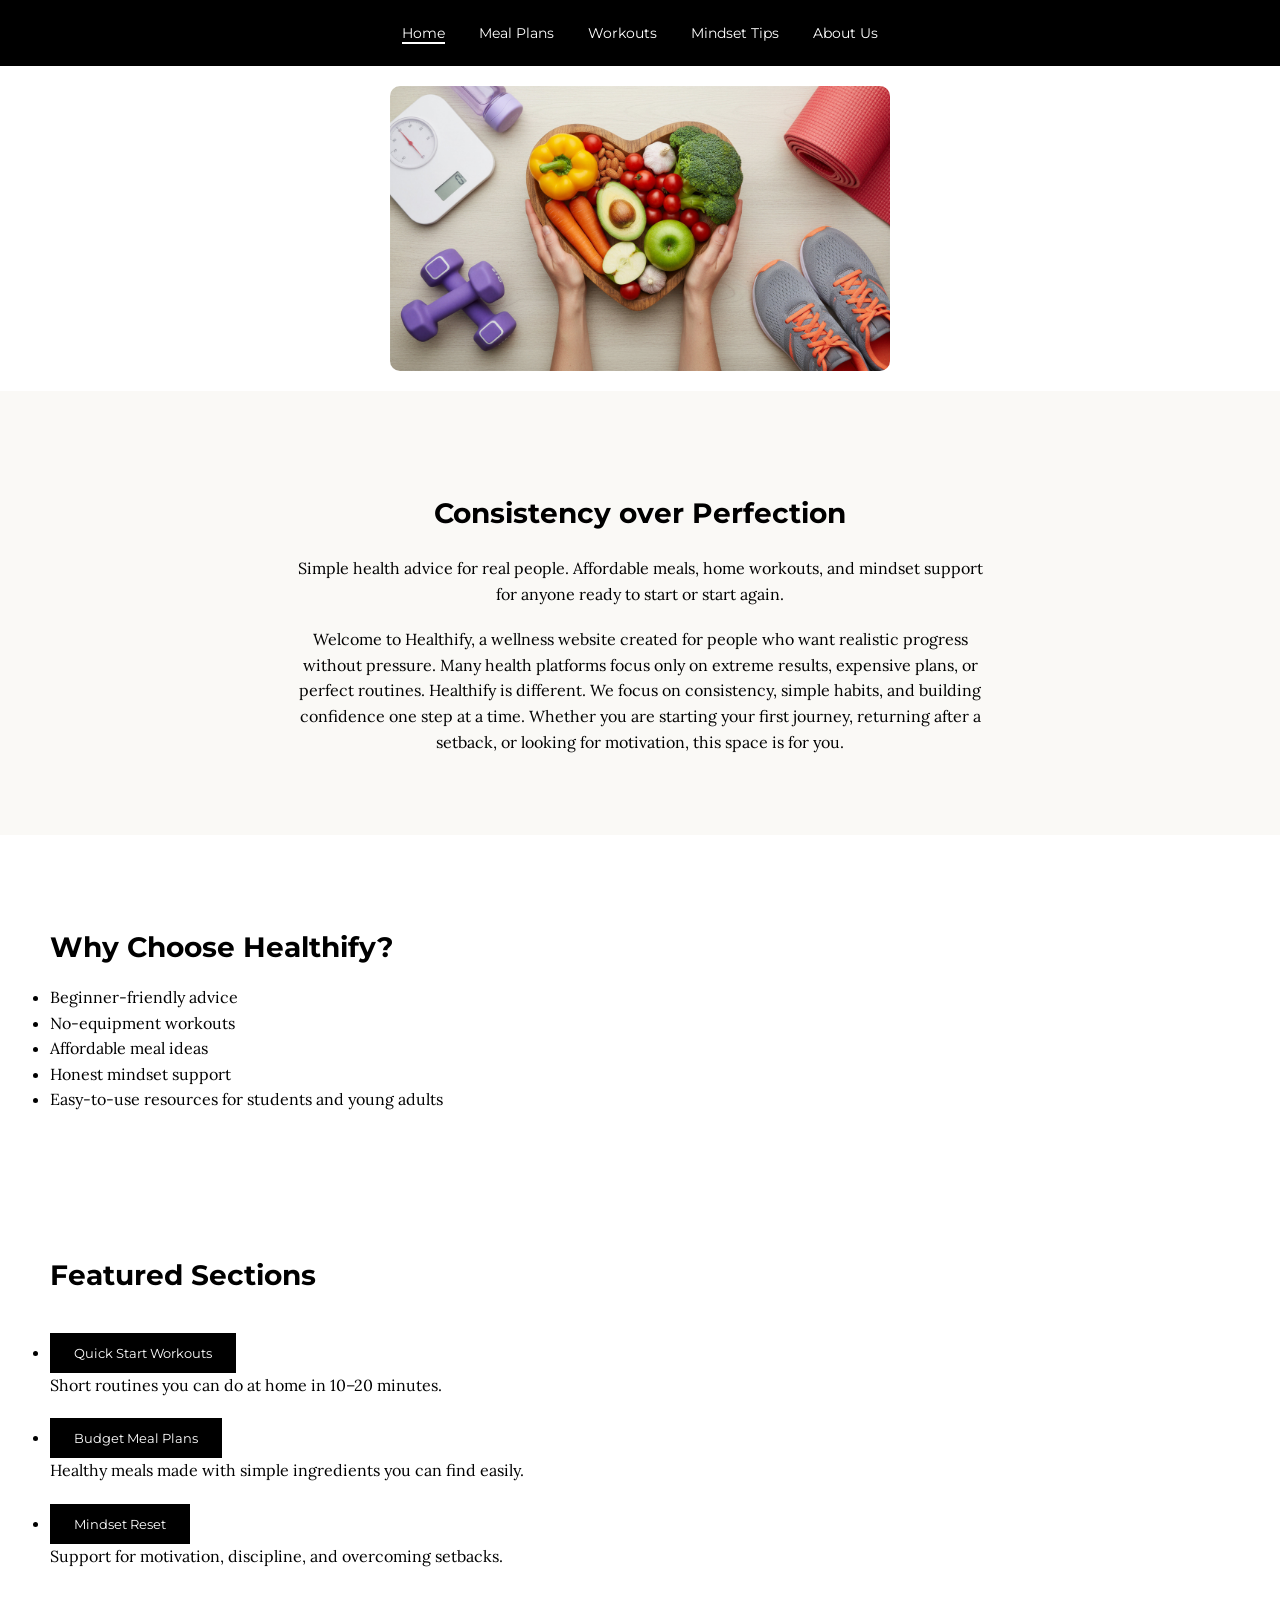
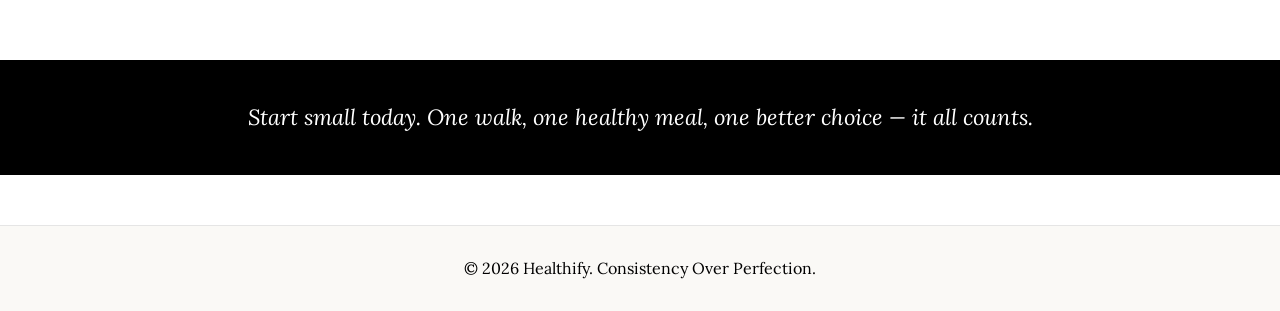
<file: index.html>
<!DOCTYPE html>
<html lang="en">
<head>
    <meta charset="UTF-8">
    <meta name="viewport" content="width=, initial-scale=1.0">
    <title>Home | Healthify</title>
    <link rel="stylesheet" href="css/style.css">
</head>
<body>

    <nav>
    <a href="index.html" class="active">Home</a>
    <a href="mealplans.html">Meal Plans</a>
    <a href="workouts.html">Workouts</a>
    <a href="mindsettips.html">Mindset Tips</a>
    <a href="aboutus.html">About Us</a>
    </nav>

    <header>
        <img src="images/lifestyle.jpg" width="600"
    </header>

    <section class="hero">
    <h2>Consistency over Perfection</h2>
    <p>Simple health advice for real people. Affordable meals, home workouts, and mindset support for anyone ready to start or start again.</p>
    
    <p>Welcome to Healthify, a wellness website created for people who want realistic progress without pressure. Many health platforms focus only on extreme results, expensive plans, or perfect routines. Healthify is different. We focus on consistency, simple habits,  and building confidence one step at a time.
Whether you are starting your first journey, returning after a setback, or looking for motivation, this space is for you.</p>
    </section>

<section>
<h2>Why Choose Healthify?</h2>
<ul>
    <li>Beginner-friendly advice</li>
    <li>No-equipment workouts</li>
    <li>Affordable meal ideas</li>
    <li>Honest mindset support</li>
    <li>Easy-to-use resources for students and young adults</li>
</ul>
</section>

<section>
<h2>Featured Sections</h2>
<ul>
    <li><a href="workouts.html"><button>Quick Start Workouts</button></a></li>
</ul>
<p>Short routines you can do at home in 10–20 minutes.</p>
<ul>
    <li><a href="mealplans.html"><button>Budget Meal Plans</button></a></li>
</ul>
<p>Healthy meals made with simple ingredients you can find easily.</p>
<ul>
    <li><a href="mindsettips.html"><button>Mindset Reset</button></a></li>
</ul>
<p>Support for motivation, discipline, and overcoming setbacks.</p>
</section>

<div class="quote"><p><em>Start small today. One walk, one healthy meal, one better choice — it all counts.</em></p>
</div>
</body>

<footer>

    <p>© 2026 Healthify. Consistency Over Perfection.</p>

</footer>
</html>
</file>
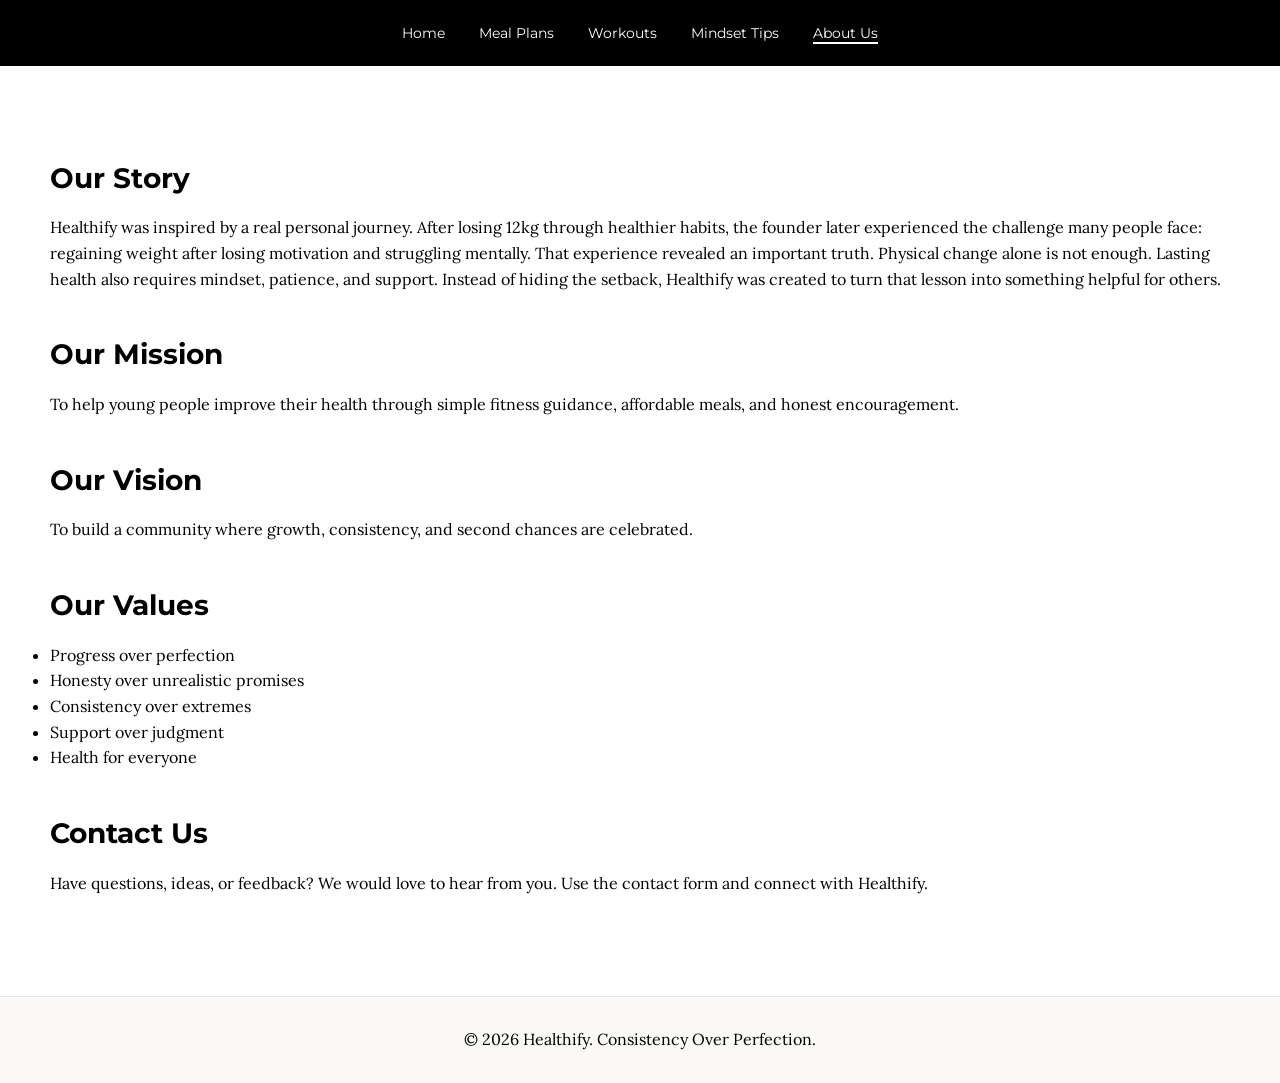
<file: aboutus.html>
<!DOCTYPE html>
<html lang="en">
<head>
    <meta charset="UTF-8">
    <meta name="viewport" content="width=, initial-scale=1.0">
    <title>About Us | Healthify</title>
<link rel="stylesheet" href="css/style.css">
</head>
<body>

    <nav>
    <a href="index.html">Home</a>
    <a href="mealplans.html">Meal Plans</a>
    <a href="workouts.html">Workouts</a>
    <a href="mindsettips.html">Mindset Tips</a>
    <a href="aboutus.html" class="active">About Us</a>
    </nav>

    <section>
    <h2>Our Story</h2>
    <p>Healthify was inspired by a real personal journey. After losing 12kg through healthier habits, the founder later experienced the challenge many people face: regaining weight after losing motivation and struggling mentally.

    That experience revealed an important truth. Physical change alone is not enough. Lasting health also requires mindset, patience, and support. Instead of hiding the setback, Healthify was created to turn that lesson into something helpful for others.</p>
    
    <h2>Our Mission</h2>
    <p>To help young people improve their health through simple fitness guidance, affordable meals, and honest encouragement.</p>
    
    <h2>Our Vision</h2>
    <p>To build a community where growth, consistency, and second chances are celebrated.</p>
    
    <h2>Our Values</h2>
    <ul>
        <li>Progress over perfection</li>
        <li>Honesty over unrealistic promises</li>
        <li>Consistency over extremes</li>
        <li>Support over judgment</li>
        <li>Health for everyone</li>
    </ul>
    
    <h2>Contact Us</h2>
    <p>Have questions, ideas, or feedback? We would love to hear from you. Use the contact form and connect with Healthify.</p>
    </section>
</body>

<footer>

    <p>© 2026 Healthify. Consistency Over Perfection.</p>

</footer>
</html>
</file>
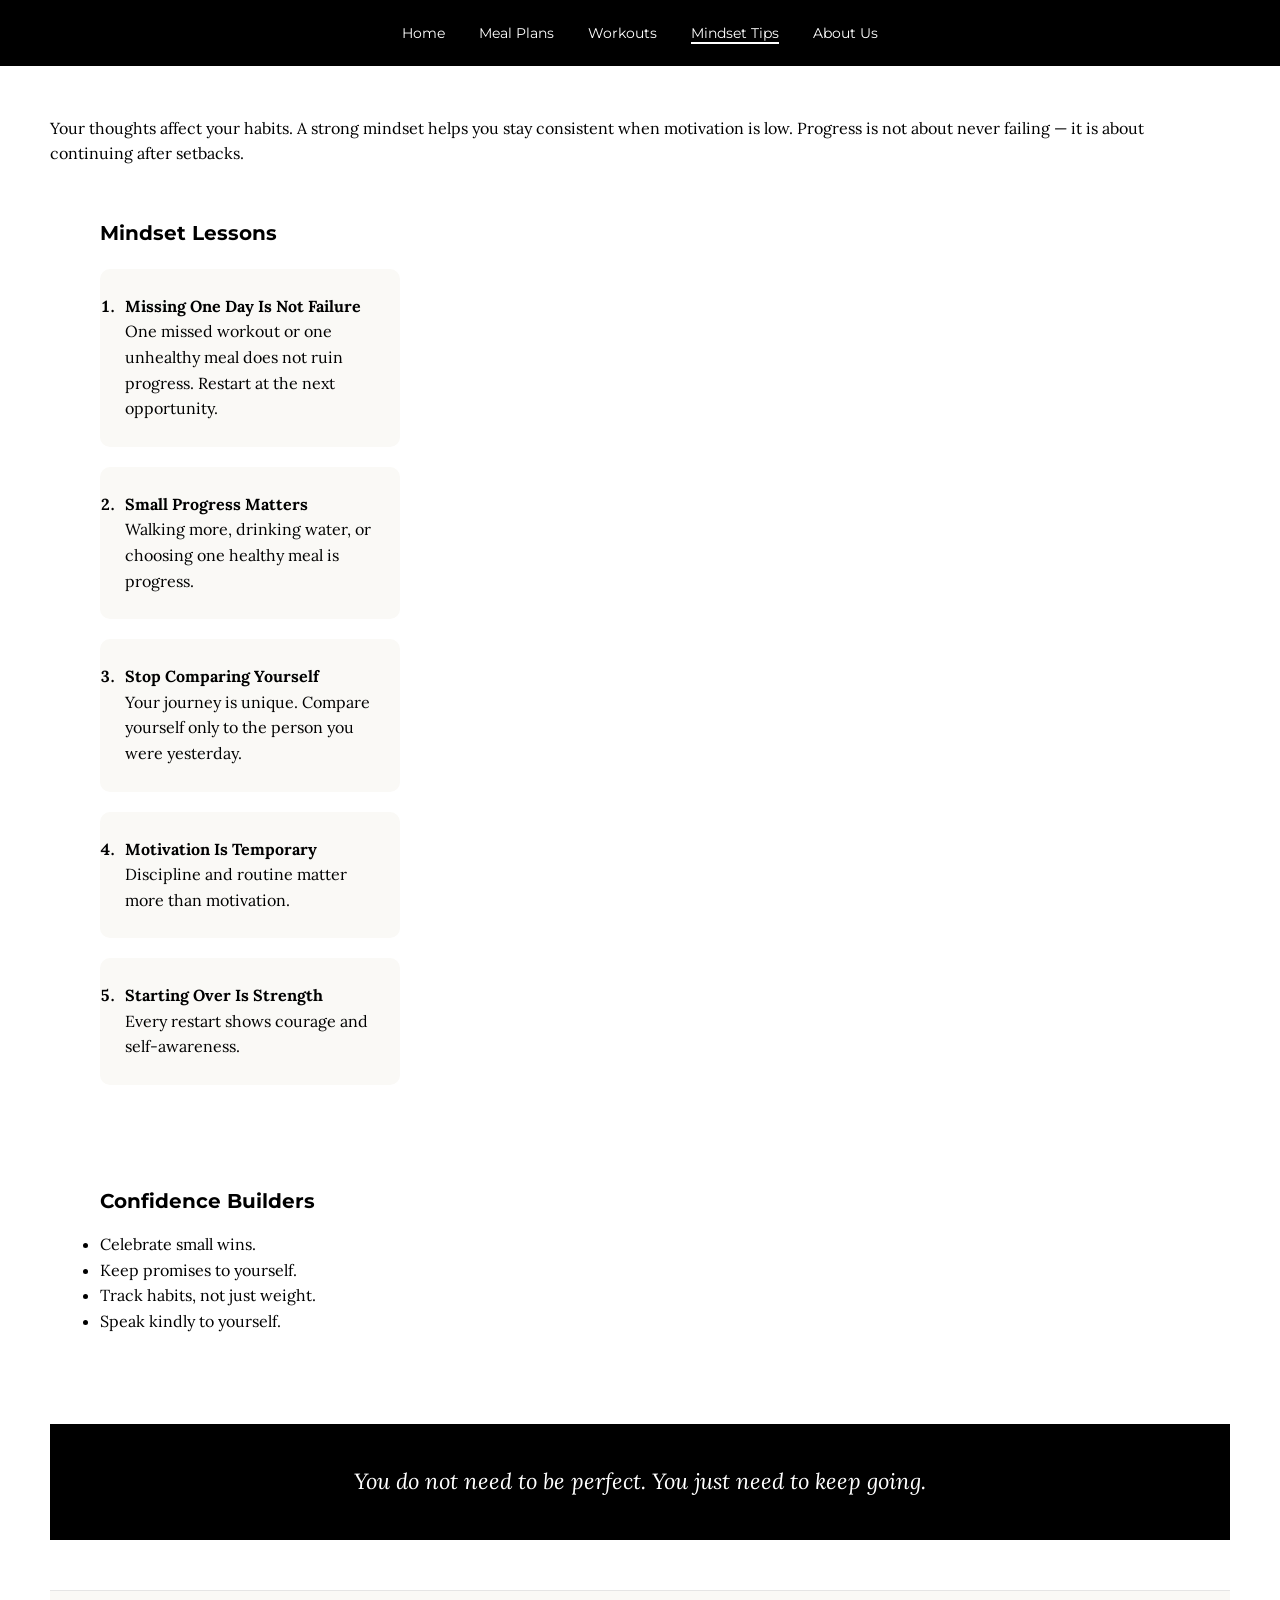
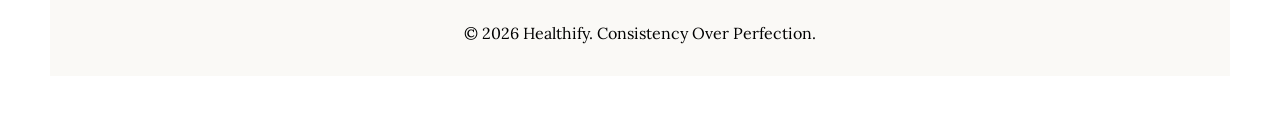
<file: mindsettips.html>
<!DOCTYPE html>
<html lang="en">
<head>
    <meta charset="UTF-8">
    <meta name="viewport" content="width=, initial-scale=1.0">
    <title>Mindset Tips | Healthify</title>
    <link rel="stylesheet" href="css/style.css">
</head>
<body>

    <nav>
    <a href="index.html">Home</a>
    <a href="mealplans.html">Meal Plans</a>
    <a href="workouts.html">Workouts</a>
    <a href="mindsettips.html" class="active">Mindset Tips</a>
    <a href="aboutus.html">About Us</a>
    </nav>
    
    <section>
    <p>Your thoughts affect your habits. A strong mindset helps you stay consistent when motivation is low. Progress is not about never failing — it is about continuing after setbacks.</p>
    
    
    <section>
    <h3>Mindset Lessons</h3>

    <div class="tips-container">
    <ol>
        <div class="tip-card">
            <strong><li>Missing One Day Is Not Failure</li></strong>
        <p>One missed workout or one unhealthy meal does not ruin progress. Restart at the next opportunity.</p>
        </div>
        
        <div class="tip-card">
        <strong><li>Small Progress Matters</li></strong>
        <p>Walking more, drinking water, or choosing one healthy meal is progress.</p>
        </div>

        <div class="tip-card">
        <strong><li>Stop Comparing Yourself</li></strong>
        <p>Your journey is unique. Compare yourself only to the person you were yesterday.</p>
        </div>

        <div class="tip-card">
        <strong><li>Motivation Is Temporary</li></strong>
        <p>Discipline and routine matter more than motivation.</p>
        </div>

        <div class="tip-card">
        <strong><li>Starting Over Is Strength</li></strong>
        <p>Every restart shows courage and self-awareness.</p>
        </div>

    </ol>
    </div>

    </section>

    <section>
    <h3>Confidence Builders</h3>
    <ul>
        <li>Celebrate small wins.</li>
        <li>Keep promises to yourself.</li>
        <li>Track habits, not just weight.</li>
        <li>Speak kindly to yourself.</li>
    </ul>
    </section>
    

   <div class="quote"> <p><em>You do not need to be perfect. You just need to keep going.</em></p>
    </div>
</body>

<footer>

    <p>© 2026 Healthify. Consistency Over Perfection.</p>

</footer>
</html>
</file>
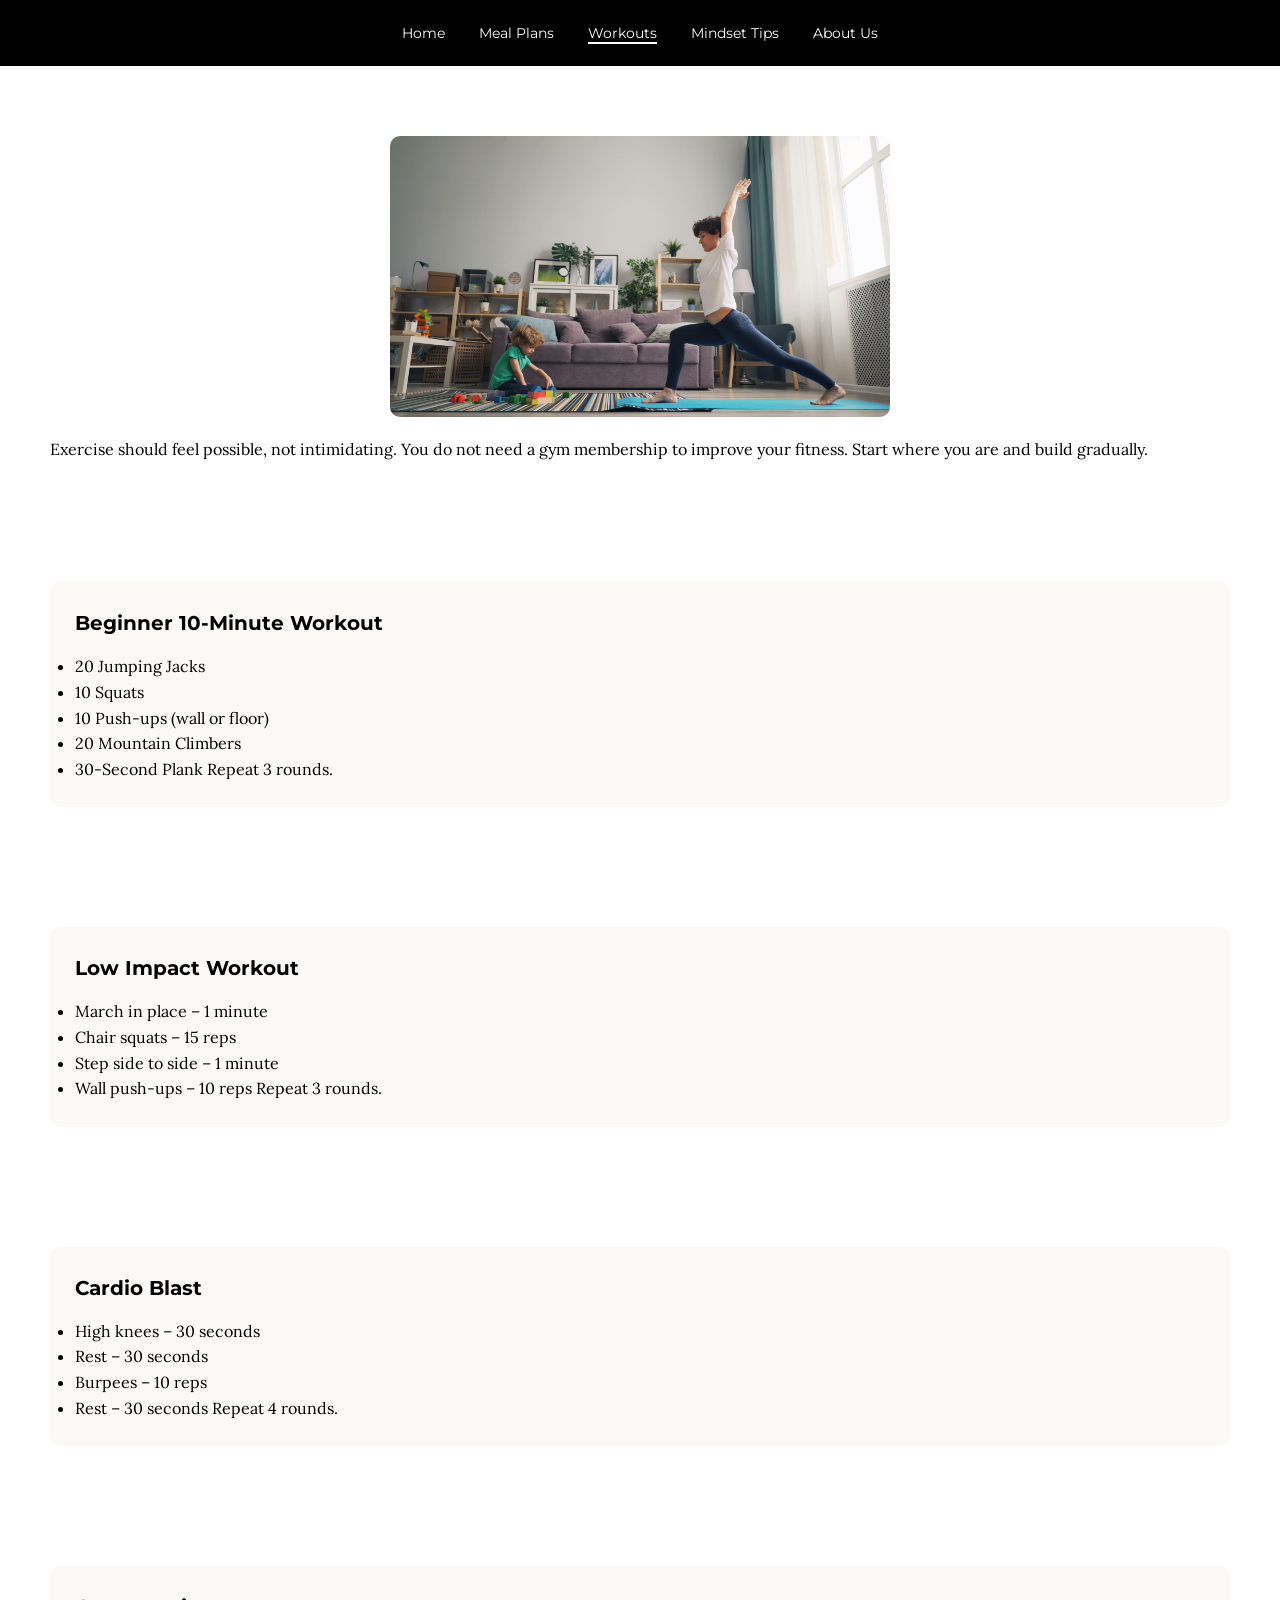
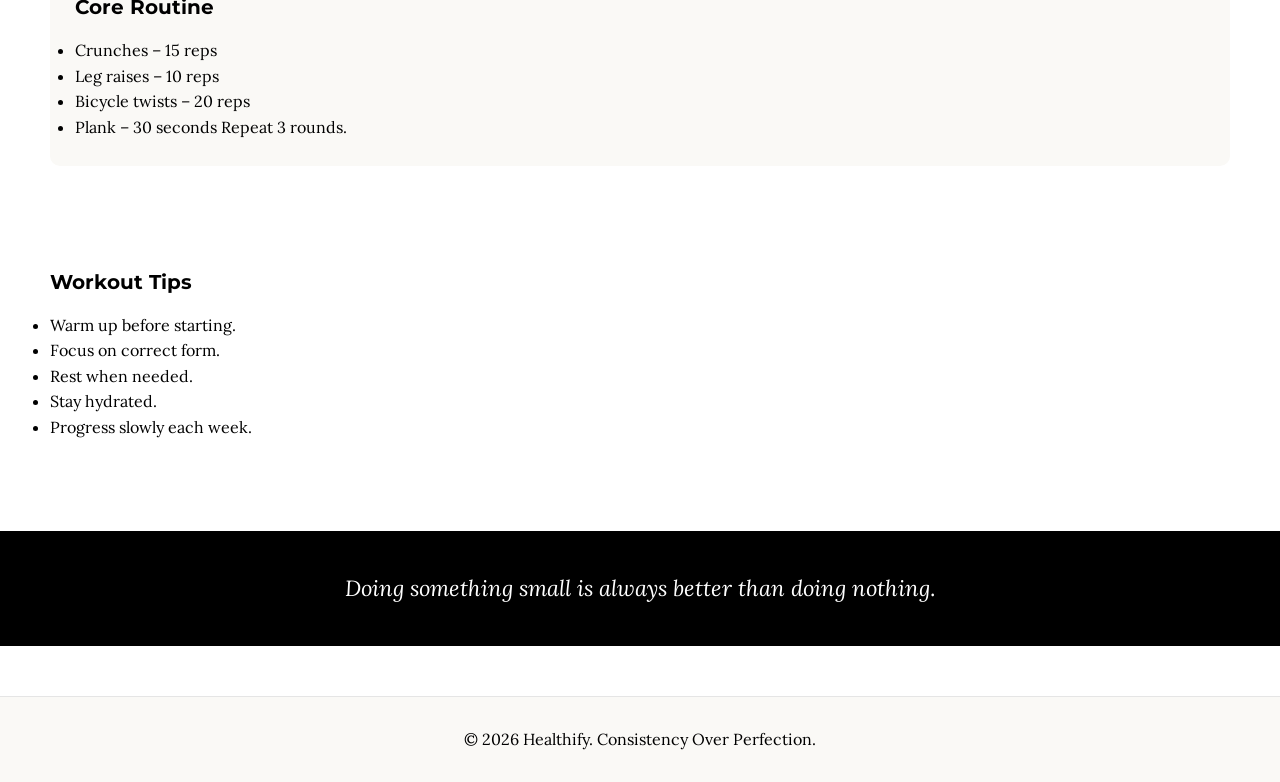
<file: workouts.html>
<!DOCTYPE html>
<html lang="en">
<head>
    <meta charset="UTF-8">
    <meta name="viewport" content="width=, initial-scale=1.0">
    <title>Workouts | Healthify</title>
    <link rel="stylesheet" href="css/style.css">
</head>
<body>

    <nav>
    <a href="index.html">Home</a>
    <a href="mealplans.html">Meal Plans</a>
    <a href="workouts.html" class="active">Workouts</a>
    <a href="mindsettips.html">Mindset Tips</a>
    <a href="aboutus.html">About Us</a>
    </nav>
    
    <section>
    <header>
    <img src="images/yoga pose.jpg" width="600"> </header>
    <p>Exercise should feel possible, not intimidating. You do not need a gym membership to improve your fitness. Start where you are and build gradually.</p>
    </section>

    <section>
    <div class="workout-card">
    <h3>Beginner 10-Minute Workout</h3>
    <ul>
        <li>20 Jumping Jacks</li>
        <li>10 Squats</li>
        <li>10 Push-ups (wall or floor)</li>
        <li>20 Mountain Climbers</li>
        <li>30-Second Plank Repeat 3 rounds.</li>
    </ul>
    </div>
    </section>

    <section>
    <div class="workout-card">
    <h3>Low Impact Workout</h3>
    <ul>
        <li>March in place – 1 minute</li>
        <li>Chair squats – 15 reps</li>
        <li>Step side to side – 1 minute</li>
        <li>Wall push-ups – 10 reps Repeat 3 rounds.</li>
    </ul>
    </div>
    </section>

    <section>
    <div class="workout-card">
    <h3>Cardio Blast</h3>
    <ul>
        <li>High knees – 30 seconds</li>
        <li>Rest – 30 seconds</li>
        <li>Burpees – 10 reps</li>
        <li>Rest – 30 seconds Repeat 4 rounds.</li>
    </ul>
    </div>
    </section>

    <section>
    <div class="workout-card">
    <h3>Core Routine</h3>
    <ul>
        <li>Crunches – 15 reps</li>
        <li>Leg raises – 10 reps</li>
        <li>Bicycle twists – 20 reps</li>
        <li>Plank – 30 seconds Repeat 3 rounds.</li>
    </ul>
    </div>
    </section>

    <section>
    <h3>Workout Tips</h3>
    <ul>
        <li>Warm up before starting.</li>
        <li>Focus on correct form.</li>
        <li>Rest when needed.</li>
        <li>Stay hydrated.</li>
        <li>Progress slowly each week.</li>
    </ul>
    </section>
    
   <div class="quote"> <p><em>Doing something small is always better than doing nothing</em>.</p>
    </div>
</body>

<footer>

    <p>© 2026 Healthify. Consistency Over Perfection.</p>

</footer>
</html>
</file>
<file: css/style.css>
/* =========================
   HEALTHIFY STYLE SHEET
   ========================= */

/* GOOGLE FONTS */
@import url('https://fonts.googleapis.com/css2?family=Montserrat:wght@700&family=Lora&display=swap');

/* RESET */
* {
    margin: 0;
    padding: 0;
    box-sizing: border-box;
}

/* BODY */
body {
    background-color: #FFFFFF;
    color: #000000;
    font-family: 'Lora', serif;
    line-height: 1.6;
}

/* NAVIGATION */
nav {
    background-color: #000000;
    padding: 20px;
    text-align: center;
}

nav a {
    color: #FFFFFF;
    text-decoration: none;
    margin: 0 15px;
    font-family: 'Montserrat', sans-serif;
    font-size: 14px;
}

nav a:hover {
    text-decoration: underline;
}

nav a.active {
    border-bottom: 2px solid white;
}

/* HEADINGS */
h1, h2, h3 {
    font-family: 'Montserrat', sans-serif;
    margin-bottom: 15px;
}

h1 {
    font-size: 40px;
    text-align: center;
    margin-top: 30px;
}

h2 {
    font-size: 28px;
    margin-top: 40px;
}

h3 {
    font-size: 20px;
}

/* HERO SECTION */
.hero {
    text-align: center;
    padding: 60px 20px;
    background-color: #FAF9F6;
}

.hero p {
    max-width: 700px;
    margin: 20px auto;
}

/* GENERAL SECTIONS */
section {
    padding: 50px;
}

/* IMAGES */
img {
    width: 100%;
    max-width: 500px;
    height: auto;
    display: block;
    margin: 20px auto;
    border-radius: 10px;
}

/* MEAL CARDS */
.meal-container {
    display: flex;
    gap: 20px;
    flex-wrap: wrap;
    justify-content: center;
}

.meal-card {
    background-color: #FAF9F6;
    border: 1px solid #E5E5E5;
    padding: 20px;
    width: 300px;
    border-radius: 10px;
    text-align: center;
}

.meal-card img {
    max-width: 100%;
}

/* WORKOUT CARDS */
.workout-card {
    background-color: #FAF9F6;
    padding: 25px;
    margin-top: 20px;
    border-radius: 10px;
}

/* TIPS CARDS */
.tip-card {
    width: 300px;
    background-color: #FAF9F6;
    padding: 25px;
    margin-top: 20px;
    border-radius: 10px;
}

/* MINDSET QUOTE */
.quote {
    background-color: #000000;
    color: white;
    padding: 40px;
    text-align: center;
    font-size: 22px;
    margin-top: 40px;
}

/* BUTTONS */
button {
    background-color: #000000;
    color: #FFFFFF;
    border: none;
    padding: 12px 24px;
    margin-top: 20px;
    cursor: pointer;
    font-family: 'Montserrat', sans-serif;
}

button:hover {
    background-color: #333333;
}

/* FOOTER */
footer {
    background-color: #FAF9F6;
    text-align: center;
    padding: 30px;
    margin-top: 50px;
    border-top: 1px solid #E5E5E5;
}

/* RESPONSIVE DESIGN */
@media (max-width: 768px) {

    nav a {
        display: block;
        margin: 10px 0;
    }

    .meal-container {
        flex-direction: column;
        align-items: center;
    }

    h1 {
        font-size: 30px;
    }

    section {
        padding: 30px;
    }
}
</file>
